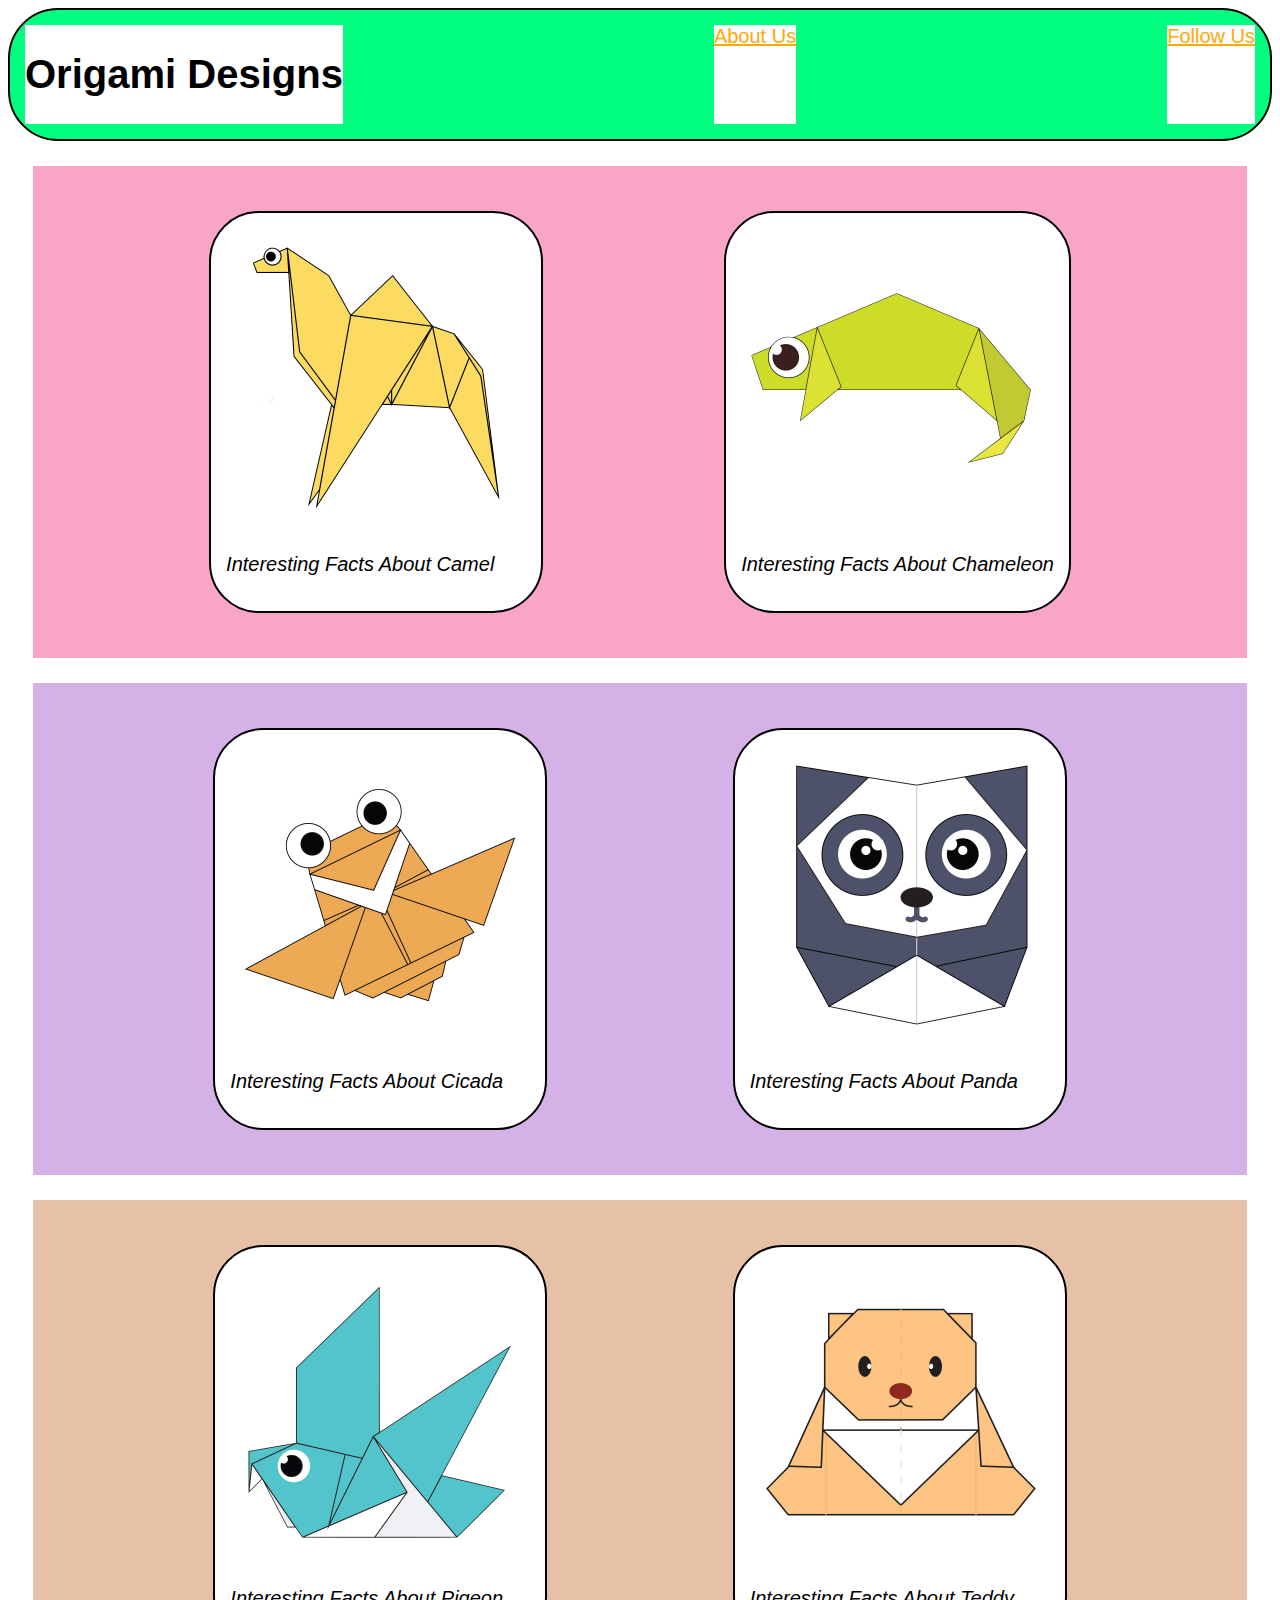
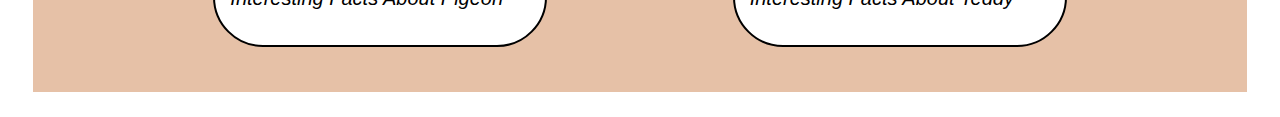
<file: index.html>
<!DOCTYPE html>
 <html>
     <head>
         <title>
             Origami Designs
         </title>
         <link rel="stylesheet"
                type="text/css"
                href = "style.css" />
    
     </head>

     <body>
         <div class = "header">
         <div class = "menu">
         <div><h1>Origami Designs </h1></div>
         <div><a href="aboutus.html">About Us</a></div>
         <div><a href="followus.html">Follow Us</a></div>
         </div>
         <div class = "grid1">
         <div class = "camel">
         <a href="http://origami.me/camel/">
            <img src="camel.png" width = 300 height = 300/></a>

            <p><i>Interesting Facts About Camel</i></p>
         </div>
         <div class = "chameleon">
         <a href="http://origami.me/chameleon/">
            <img src="chameleon.png" width = 300 height = 300/></a>
    
            <p><i>Interesting Facts About Chameleon</i></p>
         </div>
         </div>
         <div class = "grid2">
         <div class = "cicada">
         <a href="http://origami.me/flying-cicada/">
            <img src="cicada.png" width = 300 height = 300/></a>
    
            <p><i>Interesting Facts About Cicada</i></p>
         </div>
         <div class = "panda">
         <a href="http://origami.me/panda/">
            <img src="panda.png" width = 300 height = 300/></a>
        
            <p><i>Interesting Facts About Panda</i></p>
         </div>
         </div>
         <div class = "grid3">
         <div class = "pigeon">
         <a href="http://origami.me/pigeon/">
            <img src="pigeon.png" width = 300 height = 300/></a>
            
            <p><i>Interesting Facts About Pigeon</i></p>
         </div>
         <div class = "teddy-bear">
         <a href="http://origami.me/teddy-bear/">
            <img src="teddy.png" width = 300 height = 300/></a>
                
            <p><i>Interesting Facts About Teddy</i></p>
         </div>
         </div>
         </div>
         
     </body>
 </html>
</file>
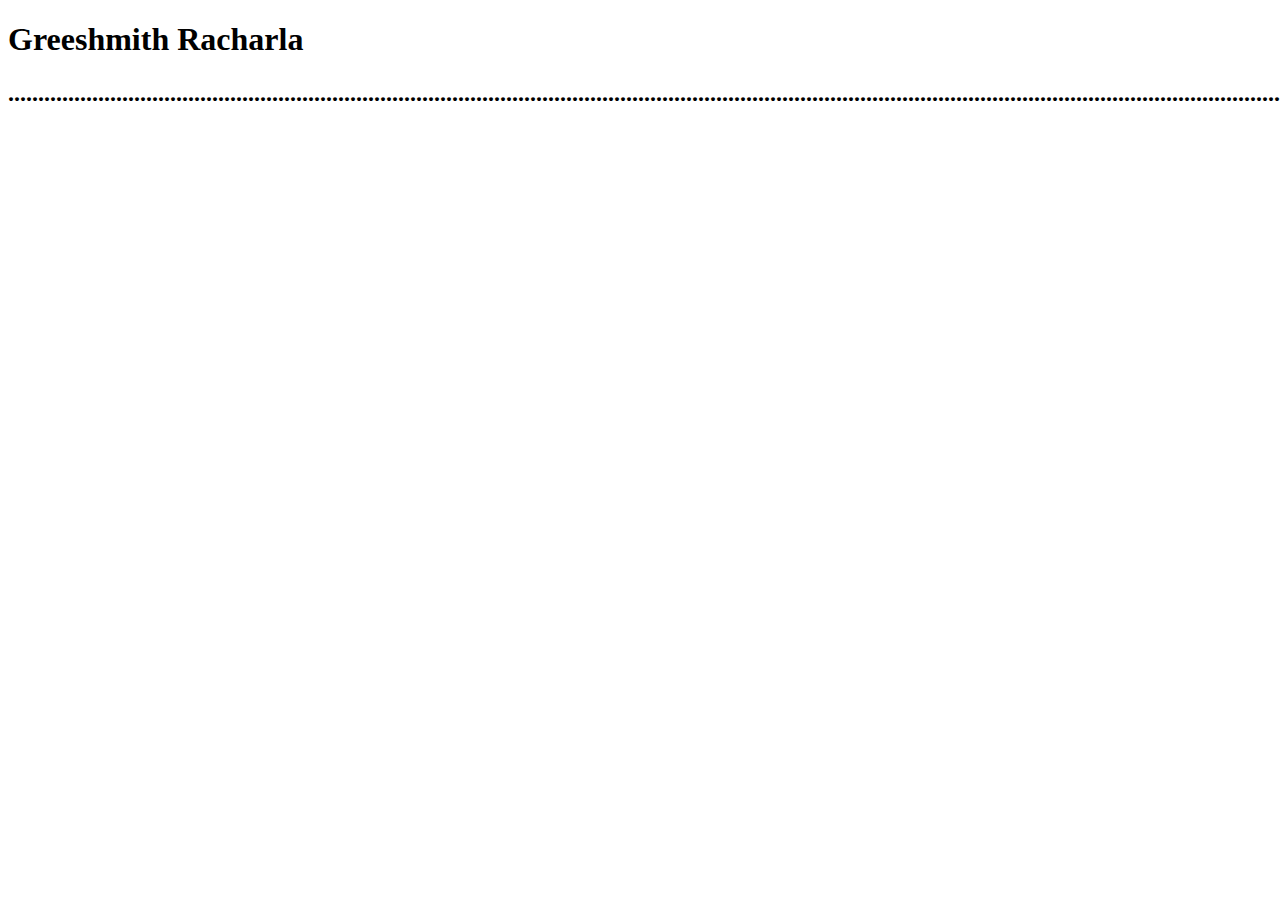
<file: aboutus.html>
<!DOCTYPE html>
<html>

<title> About us </title>
<h1> Greeshmith Racharla </h1>

<p><h2> .............................................................................................................................................................................................................................................................................................................................. </h2></p>




</html>
</file>
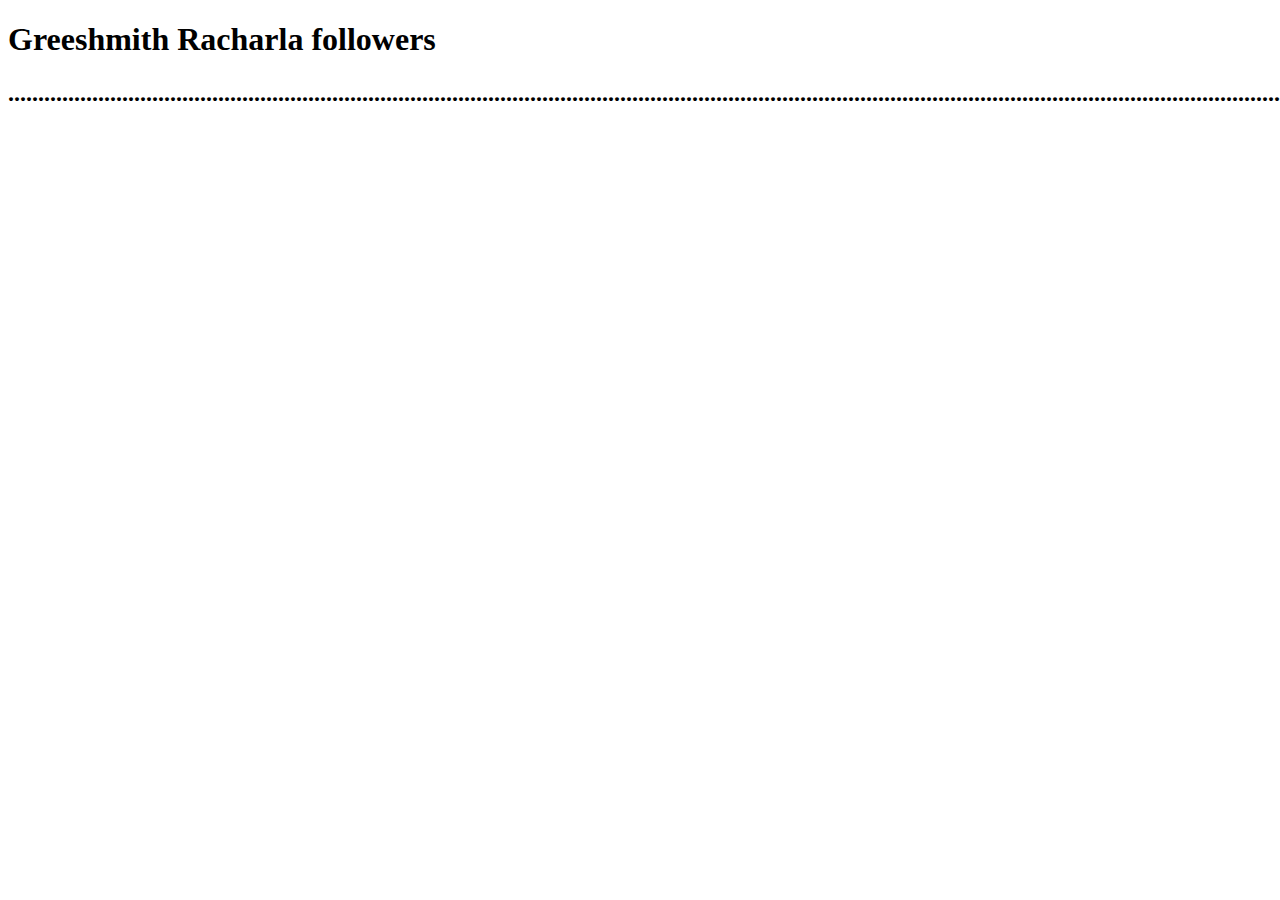
<file: followus.html>
<!DOCTYPE html>
<html>

<title> Follow us </title>
<h1> Greeshmith Racharla followers </h1>

<p><h2> .............................................................................................................................................................................................................................................................................................................................. </h2></p>




</html>
</file>
<file: style.css>
*{
    background-color:#ffffff;
}
.menu{
    display:flex;
    justify-content: space-between;
    background-color: springgreen;
    border: 2px solid #000000;
    border-radius: 50px;
    padding: 15px;
    font-size: 20px;
    font-family: sans-serif;
    font-weight: 400;
}
    


.grid1{
    display: flex;
    flex-wrap: wrap;
    justify-content:space-evenly;
    background-color: #F9A5C7;
    padding: 20px;
    font-size: 20px;
    font-family: sans-serif;
    font-weight: 400;
    margin: 25px;
}
.grid2{
    display: flex;
    flex-wrap: wrap;
    justify-content:space-evenly;
    background-color: #D4B2E8;
    padding: 20px;
    font-size: 20px;
    font-family: sans-serif;
    font-weight: 400;
    margin: 25px;
}
.grid3{
    display: flex;
    flex-wrap: wrap;
    justify-content:space-evenly;
    background-color:#E6C1A7;
    padding: 20px;
    font-size: 20px;
    font-family: sans-serif;
    font-weight: 400;
    margin: 25px;
}
.camel{
    border: 2px solid #000000;
    border-radius: 50px;
    padding: 15px;
    font-size: 20px;
    font-family: sans-serif;
    font-weight: 400;
    margin: 25px;
}
.chameleon{
    border: 2px solid #000000;
    border-radius: 50px;
    padding: 15px;
    font-size: 20px;
    font-family: sans-serif;
    font-weight: 400;
    margin: 25px;
}
.cicada{
    border: 2px solid #000000;
    border-radius: 50px;
    padding: 15px;
    font-size: 20px;
    font-family: sans-serif;
    font-weight: 400;
    margin: 25px;
}
.panda{
    border: 2px solid #000000;
    border-radius: 50px;
    padding: 15px;
    font-size: 20px;
    font-family: sans-serif;
    font-weight: 400;
    margin: 25px;
}
.pigeon{
    border: 2px solid #000000;
    border-radius: 50px;
    padding: 15px;
    font-size: 20px;
    font-family: sans-serif;
    font-weight: 400;
    margin: 25px;
}
.teddy-bear{
    border: 2px solid #000000;
    border-radius: 50px;
    padding: 15px;
    font-size: 20px;
    font-family: sans-serif;
    font-weight: 400;
    margin: 25px;
}
a:link{
    color: #ffa806;
}
a:visited{
    color: rgb(250, 3, 3);
}
.header:hover p{
    opacity: 1;
}
</file>
